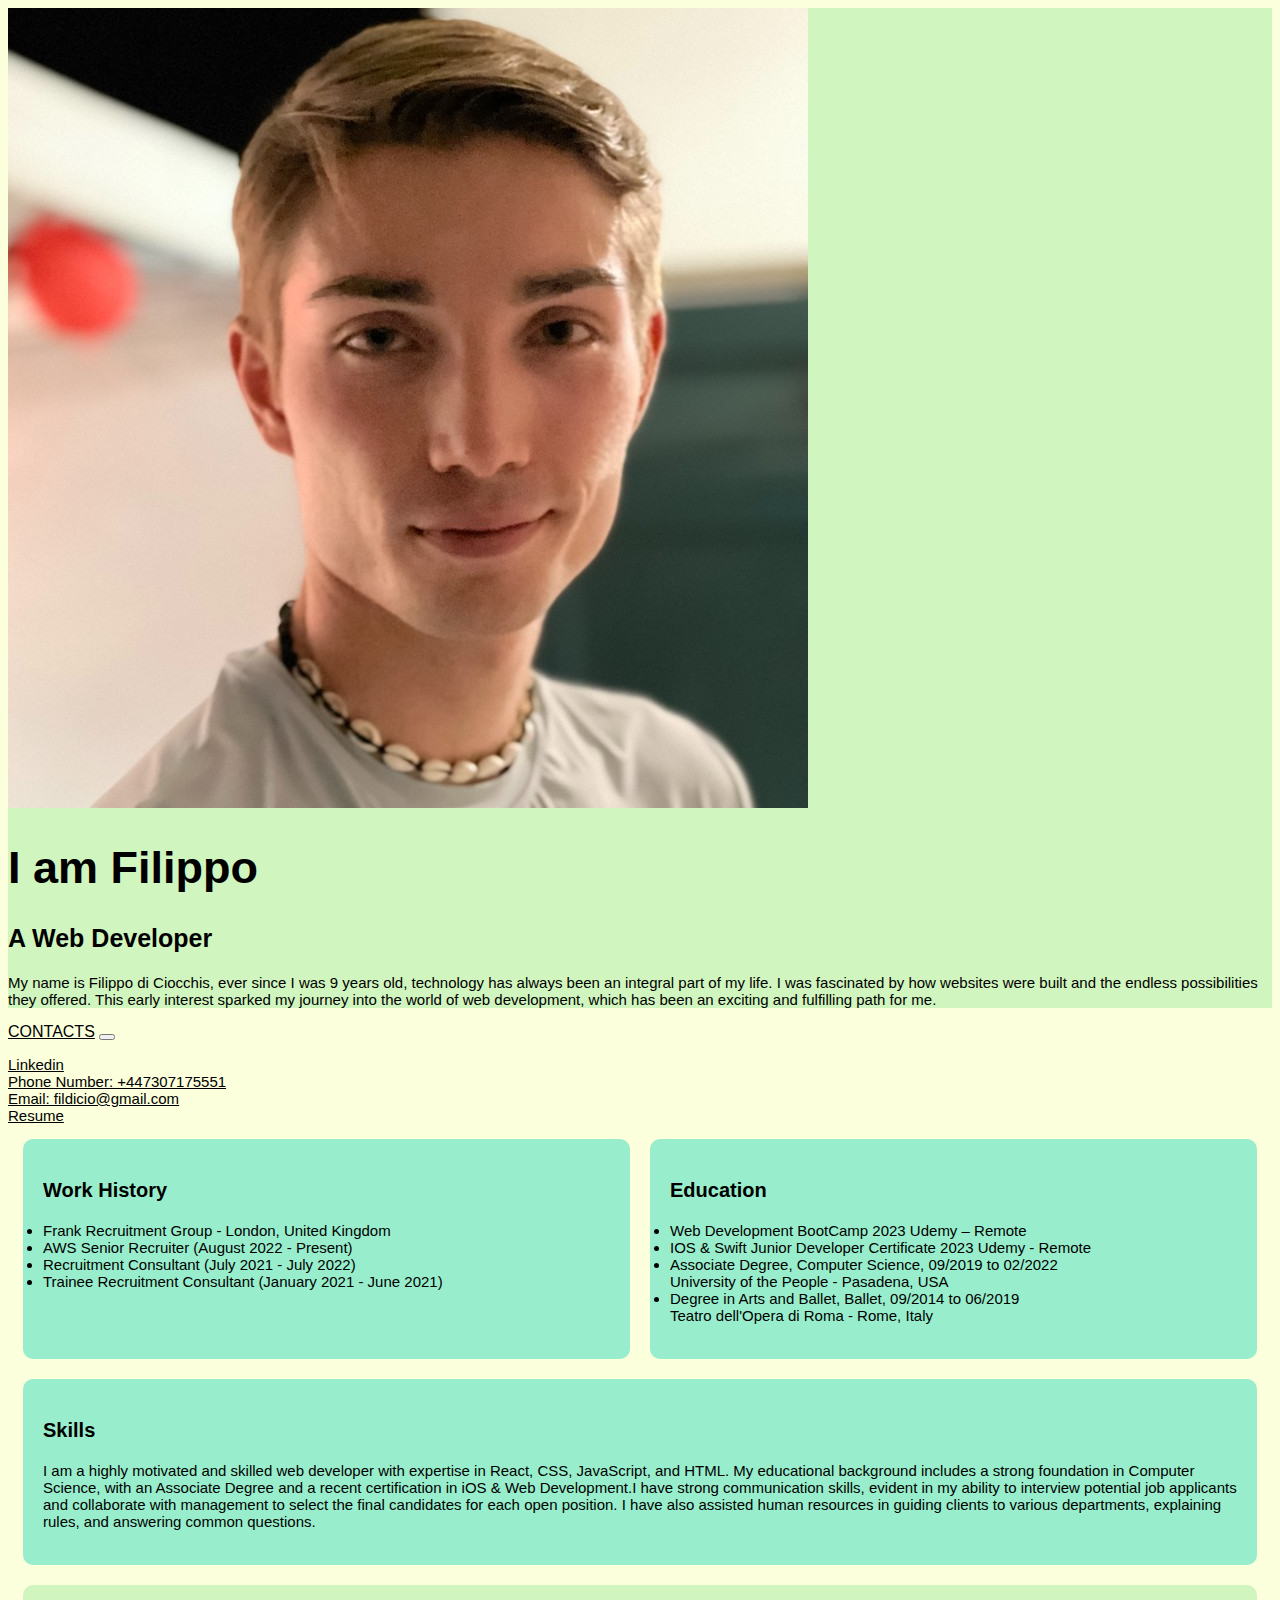
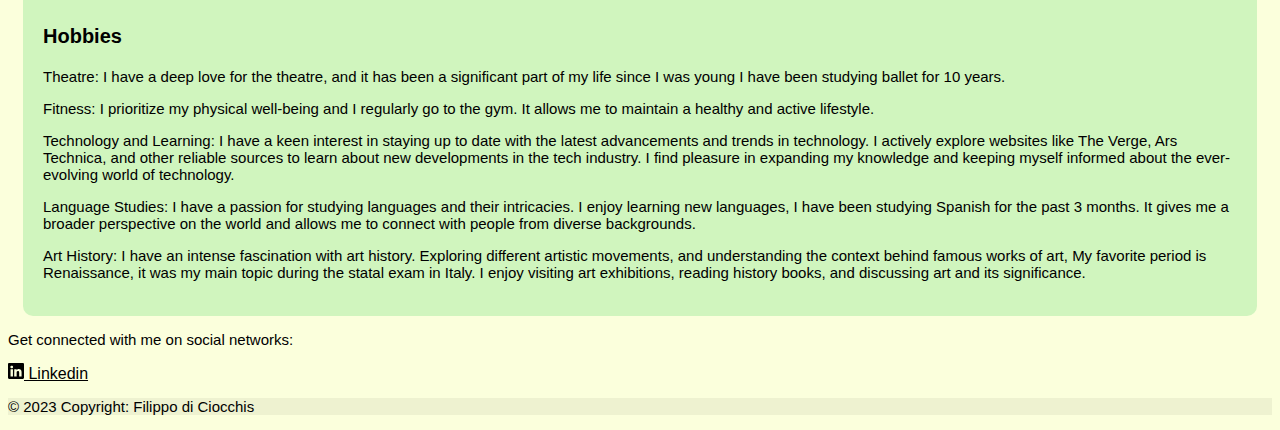
<file: index.html>
<!DOCTYPE html>
<html lang="en">
<head>
    <meta charset="UTF-8">
    <meta http-equiv="X-UA-Compatible">
    <meta name="viewport" content="width=device-width, initial-scale=1.0">
    <title>Bootstrap CV</title>
    <link href="https://cdn.jsdelivr.net/npm/bootstrap@5.3.0-alpha2/dist/css/bootstrap.min.css" rel="stylesheet"
    integrity="sha384-aFq/bzH65dt+w6FI2ooMVUpc+21e0SRygnTpmBvdBgSdnuTN7QbdgL+OapgHtvPp" crossorigin="anonymous">
    <link rel="stylesheet" type="text/css" href="style.css">
</head>
<body>
    <section id="title" class="gradient-background1 rounded">
    <div class="container">
        <div class="row">
          <div class="col-md-3 text-left text-md-center my-3 py-3 ">
            <img class="rounded-circle img-fluid" src="./images/cv-image.jpeg" alt="Filippo's pic" />
          </div>
          <div class="col-md-9">
            <h1>I am  Filippo</h1>
            <h2> A Web Developer</h2>
            <p class="border-top pt-2">My name is Filippo di Ciocchis, ever since I was 9 years old, technology has always been an integral part of my life. I was fascinated by how websites were built and the endless possibilities they offered. This early interest sparked my journey into the world of web development, which has been an exciting and fulfilling path for me.</p>
          </div>       
        </div>        
      </div>
    </section>
    <nav class="navbar navbar-dark bg-dark m-3 rounded py-4" aria-label="First navbar example">
      <div class="container-fluid">
        <a class="navbar-brand" href="#">CONTACTS</a>
        <button class="navbar-toggler collapsed" type="button" data-bs-toggle="collapse" data-bs-target="#navbarsExample01" aria-controls="navbarsExample01" aria-expanded="false" aria-label="Toggle navigation">
          <span class="navbar-toggler-icon"></span>
        </button>
        <div class="navbar-collapse collapse" id="navbarsExample01">
          <ul class="navbar-nav me-auto mb-2">
            <li class="nav-item">
              <a class="nav-link active" aria-current="page" href="https://www.linkedin.com/in/diciocchis">Linkedin</a>
            </li>
            <li class="nav-item">
              <a class="nav-link active" aria-current="page" href="#">Phone Number: +447307175551</a>
            </li>
            <li class="nav-item">
              <a class="nav-link active" aria-current="page" href="mailto:fildicio@gmail.com">Email: fildicio@gmail.com</a>
            </li>
            <li class="nav-item">
              <a class="nav-link active" aria-current="page" href="./resume/index.html">Resume </a>
            </li>
          </ul>
        </div>
      </div>
    </nav>
    
    <section>
      <div class="grid">
        <div class="box gradient-background2">
          <h3>Work History</h3>
          <ul>
          <li class="work-history">Frank Recruitment Group - London, United Kingdom<br>
          <li class="work-history">AWS Senior Recruiter (August 2022 - Present)<br>
          <li class="work-history">Recruitment Consultant (July 2021 - July 2022)<br>
          <li class="work-history">Trainee Recruitment Consultant (January 2021 - June 2021)<br>
        </ul>
        </div>
        <div class="box gradient-background2">
          <h3>Education</h3>
          <ul class="no-bullets">
            <li>Web Development BootCamp 2023
                Udemy – Remote</li>
                <li>IOS & Swift Junior Developer Certificate 2023
                    Udemy - Remote</li>
                    <li>Associate Degree, Computer Science, 09/2019 to 02/2022<br>
                        University of the People - Pasadena, USA<br>
                        <li>Degree in Arts and Ballet, Ballet, 09/2014 to 06/2019 <br>
                            Teatro dell'Opera di Roma - Rome, Italy</li>
                    </ul>
        </div>
        <div class="box gradient-background2" style="grid-column: span 2;">
          <h3>Skills </h3>
          <p class="educationtext">I am a highly motivated and skilled web developer with expertise in React, CSS, JavaScript, and HTML. My educational background includes a strong foundation in Computer Science, with an Associate Degree and a recent certification in iOS & Web Development.I have strong communication skills, evident in my ability to interview potential job applicants and collaborate with management to select the final candidates for each open position. I have also assisted human resources in guiding clients to various departments, explaining rules, and answering common questions.</p>
        </div>
        <div class="box gradient-background3"style="grid-column: span 2;">
          <h3>Hobbies </h3>
          <p>Theatre: I have a deep love for the theatre, and it has been a significant part of my life since I was young I have been studying ballet for 10 years.</p>
          <p>Fitness: I prioritize my physical well-being and I regularly go to the gym. It allows me to maintain a healthy and active lifestyle. </p>
          <p>Technology and Learning: I have a keen interest in staying up to date with the latest advancements and trends in technology. I actively explore websites like The Verge, Ars Technica, and other reliable sources to learn about new developments in the tech industry. I find pleasure in expanding my knowledge and keeping myself informed about the ever-evolving world of technology.</p>
          <p>Language Studies: I have a passion for studying languages and their intricacies. I enjoy learning new languages, I have been studying Spanish for the past 3 months. It gives me a broader perspective on the world and allows me to connect with people from diverse backgrounds.</p>
          <p>Art History: I have an intense fascination with art history. Exploring different artistic movements, and understanding the context behind famous works of art, My favorite period is Renaissance, it was my main topic during the statal exam in Italy. I enjoy visiting art exhibitions, reading history books, and discussing art and its significance.</p>
        </div>
      </div>
    </section>
    <section>
    </section>
    
    <section>
      <footer class="text-center text-lg-start bg-light text-muted">
       
        <section class="d-flex justify-content-center justify-content-lg-between p-4 border-bottom">
         
          <div class="me-5 d-none d-lg-block">
            <span><p>Get connected with me on social networks:</p><a href="https:www.linkedin.com/in/diciocchis" class="btn btn-primary">
              <svg xmlns="http://www.w3.org/2000/svg" width="16" height="16" fill="currentColor" class="bi bi-linkedin" viewBox="0 0 16 16">
                <path d="M0 1.146C0 .513.526 0 1.175 0h13.65C15.474 0 16 .513 16 1.146v13.708c0 .633-.526 1.146-1.175 1.146H1.175C.526 16 0 15.487 0 14.854V1.146zm4.943 12.248V6.169H2.542v7.225h2.401zm-1.2-8.212c.837 0 1.358-.554 1.358-1.248-.015-.709-.52-1.248-1.342-1.248-.822 0-1.359.54-1.359 1.248 0 .694.521 1.248 1.327 1.248h.016zm4.908 8.212V9.359c0-.216.016-.432.08-.586.173-.431.568-.878 1.232-.878.869 0 1.216.662 1.216 1.634v3.865h2.401V9.25c0-2.22-1.184-3.252-2.764-3.252-1.274 0-1.845.7-2.165 1.193v.025h-.016a5.54 5.54 0 0 1 .016-.025V6.169h-2.4c.03.678 0 7.225 0 7.225h2.4z"></path>
              </svg>
              Linkedin
            </a>    </span>
          </div>
        </section>
          </div>
        </section>
        <div class="text- p-4" style="background-color: rgba(0, 0, 0, 0.05);">
        <p>© 2023 Copyright: Filippo di Ciocchis</p>
        </div>
      </footer>

    </section>
      </main>
<script src="https://cdn.jsdelivr.net/npm/bootstrap@5.3.0-alpha3/dist/js/bootstrap.bundle.min.js" integrity="sha384-ENjdO4Dr2bkBIFxQpeoTz1HIcje39Wm4jDKdf19U8gI4ddQ3GYNS7NTKfAdVQSZe" crossorigin="anonymous"></script>
</body>

</html>
</file>
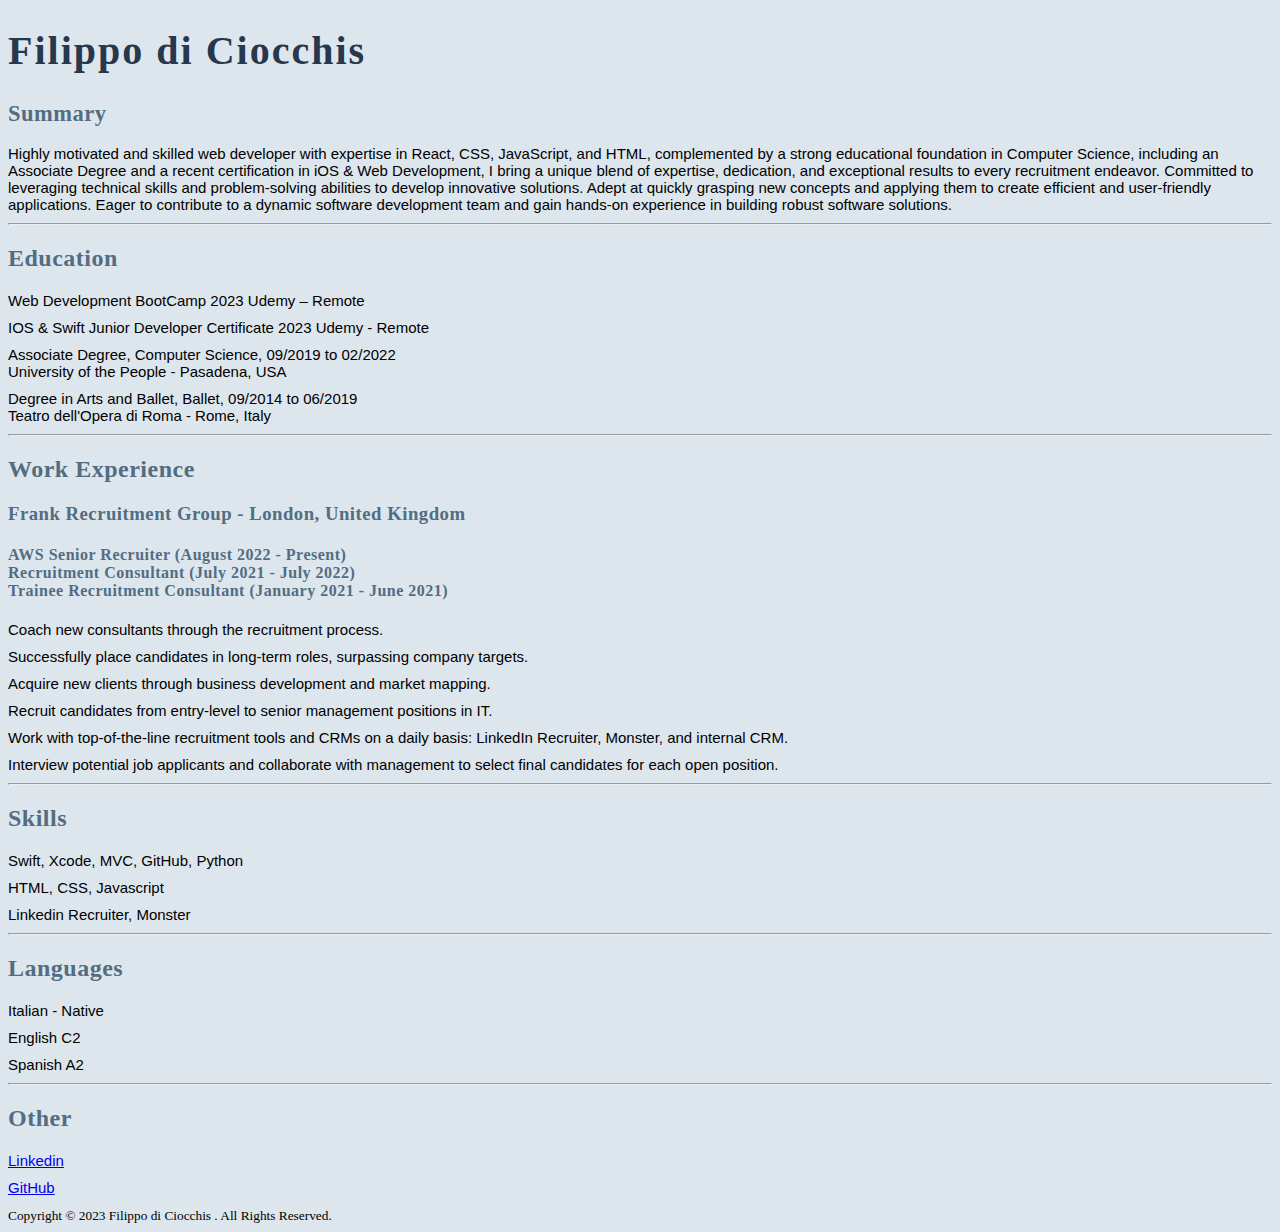
<file: resume/index.html>
<!DOCTYPE html>
<html lang="en">
<head>
    <meta charset="UTF-8">
    <meta name="viewport" content="width=device-width, initial-scale=1.0">
    <title>My Resume</title>
    <link rel="stylesheet" href="./stylecv.css" />
</head>
<div>
    <h1>Filippo di Ciocchis</h1>

<body>
    <div class ="summary"><h2>Summary</h2>
    <p>Highly motivated and skilled web developer with expertise in React, CSS, JavaScript, and HTML, complemented by a strong educational foundation in Computer Science, including an Associate Degree and a recent certification in iOS & Web Development, I bring a unique blend of expertise, dedication, and exceptional results to every recruitment endeavor. Committed to leveraging technical skills and problem-solving abilities to develop innovative solutions. Adept at quickly grasping new concepts and applying them to create efficient and user-friendly applications. Eager to contribute to a dynamic software development team and gain hands-on experience in building robust software solutions.</p>
    <hr>
</div>
</div>
    <div class="Education">
        <h2>Education</h2>
    <ul class="no-bullets">
        <li>Web Development BootCamp 2023
            Udemy – Remote</li>
            <li>IOS & Swift Junior Developer Certificate 2023
                Udemy - Remote</li>
                <li>Associate Degree, Computer Science, 09/2019 to 02/2022<br>
                    University of the People - Pasadena, USA<br>
                    <li>Degree in Arts and Ballet, Ballet, 09/2014 to 06/2019 <br>
                        Teatro dell'Opera di Roma - Rome, Italy</li>
                </ul>
                <hr>
            </div>
    </body>
    <h2>Work Experience</h2>
    <h3>Frank Recruitment Group - London, United Kingdom</h3>
    <h4>AWS Senior Recruiter (August 2022 - Present)<br>
        Recruitment Consultant (July 2021 - July 2022)<br>
        Trainee Recruitment Consultant (January 2021 - June 2021)</h4>
        <ul class="work-list">
            <li>Coach new consultants through the recruitment process.</li>
            <li>Successfully place candidates in long-term roles, surpassing company targets.</li>
            <li>Acquire new clients through business development and market mapping.</li>
            <li>Recruit candidates from entry-level to senior management positions in IT.</li>
            <li>Work with top-of-the-line recruitment tools and CRMs on a daily basis: LinkedIn Recruiter, Monster, and internal CRM.</li>
            <li>Interview potential job applicants and collaborate with management to select final candidates for each open position.</li>
        </ul>
        <hr>
</body>
<h2>Skills</h2>
<ul class="skill-list">
    <li>Swift, Xcode, MVC, GitHub, Python</li>
    <li>HTML, CSS, Javascript</li>
    <li>Linkedin Recruiter, Monster</li>
</ul>
<hr>
<h2>Languages</h2>
<ul class="language-list">
    <li>Italian - Native</li>
    <li>English C2</li>
    <li>Spanish A2</li>
</ul>
<hr>
<h2>Other</h2>
<ul class="other">
    <li><a href="https://www.linkedin.com/in/diciocchis/">Linkedin</a></li>
    <li><a href="https://github.com/fildicio?tab=repositories">GitHub</a></li>

</ul>
<footer> <small>Copyright © 2023 Filippo di Ciocchis . All Rights Reserved.</small></footer>
</html>
</file>
<file: style.css>
body{
background-color: rgb(251, 255, 220);
}
.gradient-background1{
    background-color:rgb(208, 245, 190);
}
.gradient-background2{
    background-color:rgb(152, 238, 204);
}
.list-expereince{
list-style: none;
}
.gradient-background3{
    background-color:rgb(208, 245, 190);
}

*{  color: black;
    font-family: sans-serif;
    text-align: left
    
}
  .grid {
      display: grid;
      grid-template-columns: 1fr 1fr;
      grid-template-rows: auto;
      gap: 20px;
      padding-left: 15px;
      padding-right: 15px;
    }
    .box {
      color: white;
      padding: 20px;
      font-size: 24px;
      border-radius: 10px;
    }

    h2{
        font-size: 25px;
        color: black;
        
    }
    h1{
        color: black;
        font-size: 45px;
        
    }

     h3{ color: black;
        font-size: 20px;
       
     }
    h4{ color: black;
        font-size: 18px;
    }
  p{ color: black;
    font-size: 15px;
  }
  li,ul{ color: black;
    padding-left: 0;
    margin-left: 0;
    font-size: 15px;
  }
</file>
<file: resume/stylecv.css>
body{
    background-color:rgb(221, 230, 237);
}
h1{ font-size: 40px;
    letter-spacing: 2px;
    font-family: serif;
    color: rgb(39, 55, 77);
}
h2,h3,h4{font-family: serif;
    color: rgb(82, 109, 130);
    letter-spacing: 0.5px;
}

p,li, .no-bullets, .work-list, .skill-list, .language-list, .other { 
    font-family: sans-serif;
    color: black;
    font-size: 15px;
    list-style-type: none;
    margin-bottom: 10px;
    padding-left: 0;
    margin-left: 0;
}

.summary{
    font-family: sans-serif;
    color: black;
    font-size: 15px;
}
</file>
